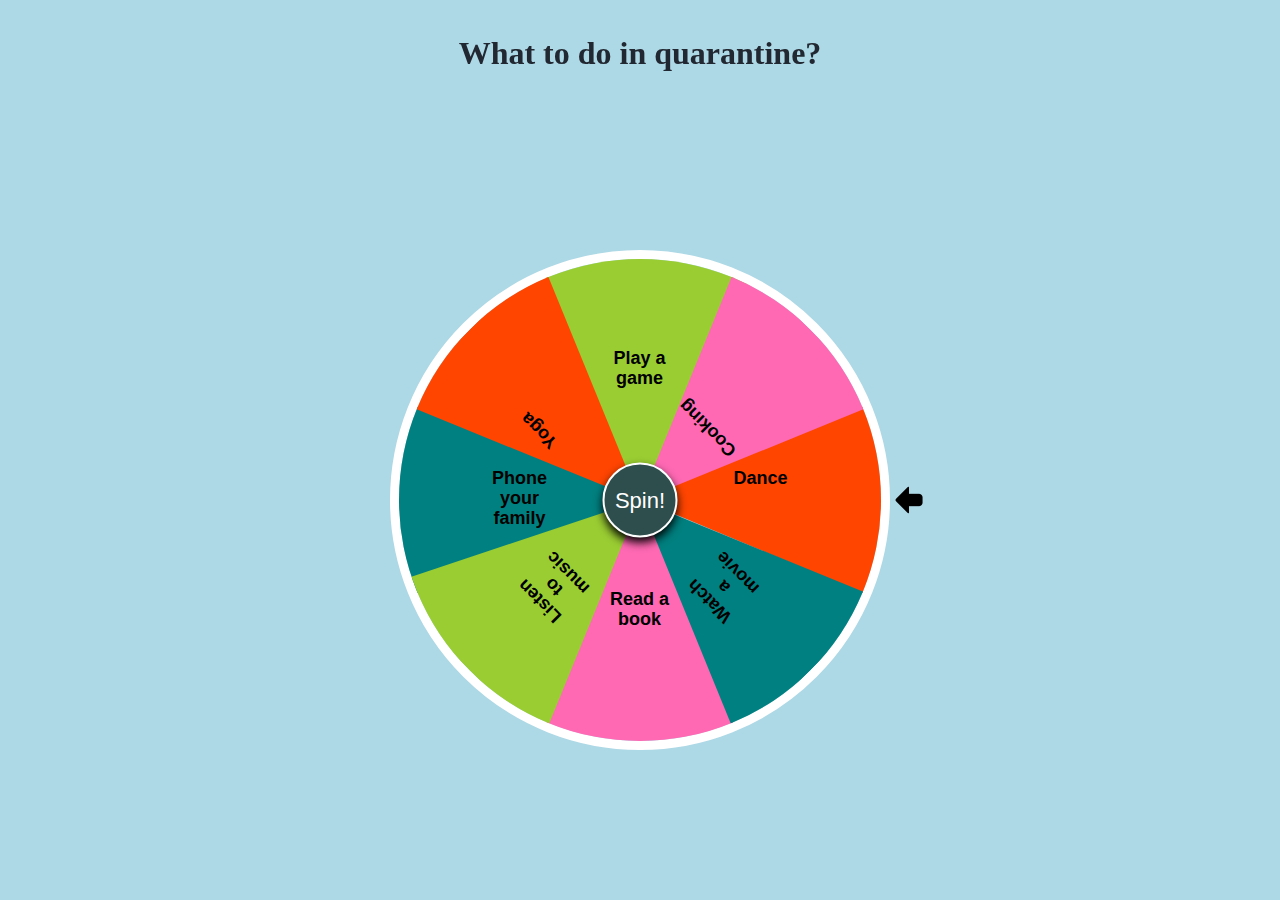
<file: index.html>
<html>
<head>
    <title>Spin the wheel</title>
    <meta name="viewport" content="width=device-width, initial-scale=1"> 
    
    <link rel="stylesheet" type="text/css" href="spin2.css">
    
</head>
    <body>
<h1 class="h1">What to do in quarantine?</h1>
        <script src="spin3.js"></script>
<div class="main">
<div id ="box" class="box">
    <div class="box1">
    <span class="span1">
        <b>Phone your family</b>
        </span>
    <span class="span2">
        <b>Dance</b>
        </span>
        <span class="span3">
        <b>Read a book</b>
        </span>
        <span class="span4">
        <b>Play a game</b>
        </span>
    </div>
    <div class="box2">
        <span class="span1">
        <b>Watch a movie</b>
        </span>
        <span class="span2">
        <b>Yoga</b>
        </span>
        <span class="span3">
        <b>Cooking</b>
        </span>
        <span class="span4">
        <b>Listen to music</b>
        </span>
    </div></div>
    <button class="spin" onclick="myfunction()">Spin!</button>
</div>
    </body>
</html>
</file>
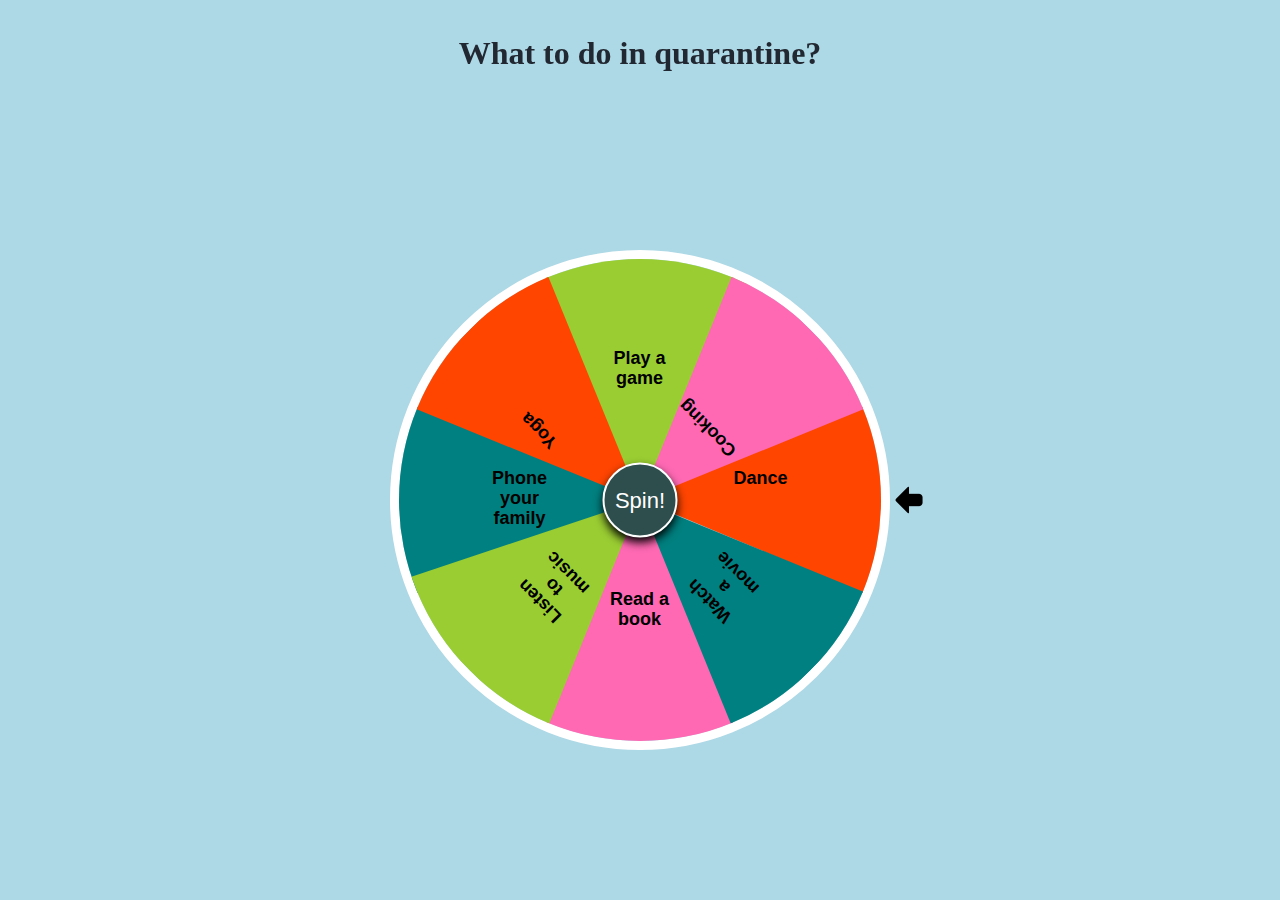
<file: spin.html>
<html>
<head>
    <title>Spin the wheel</title>
    <meta name="viewport" content="width=device-width, initial-scale=1"> 
    
    <link rel="stylesheet" type="text/css" href="spin2.css">
    
</head>
    <body>
<h1 class="h1">What to do in quarantine?</h1>
        <script src="spin3.js"></script>
<div class="main">
<div id ="box" class="box">
    <div class="box1">
    <span class="span1">
        <b>Phone your family</b>
        </span>
    <span class="span2">
        <b>Dance</b>
        </span>
        <span class="span3">
        <b>Read a book</b>
        </span>
        <span class="span4">
        <b>Play a game</b>
        </span>
    </div>
    <div class="box2">
        <span class="span1">
        <b>Watch a movie</b>
        </span>
        <span class="span2">
        <b>Yoga</b>
        </span>
        <span class="span3">
        <b>Cooking</b>
        </span>
        <span class="span4">
        <b>Listen to music</b>
        </span>
    </div></div>
    <button class="spin" onclick="myfunction()">Spin!</button>
</div>
    </body>
</html>
</file>
<file: spin2.css>
*{
    box-sizing:border-box;
    padding:0;
    margin:0;
    outline:none;
}
body
{
    font-family:sans-serif;
    display:flex;
    justify-content: center;
    align-items: center;
    height: 100vh;
    overflow:hidden;
    background: lightblue;
    background-size: cover;
    
}
.main{
    position: relative;
    width: 500px;
    height: 500px;
    top: 50px;
}
.main:after{
    position: absolute;
    content: '';
    width: 32px;
    height: 32px;
    background: url(Arrows-Left-Arrow-icon.png) no-repeat;
    background-size:32px;
    right: -35px;
    top:50%;
    transform:translateY(-50%);
}
.box
{
    width:100%;
    height:100%;
    position: relative;
    border-radius: 50%;
    border:9px solid white;
    overflow:hidden;
    transition: all ease 3s;
}
span{
    width:50%;
    height:50%;
    display: inline-block;
    position: absolute;
}
h1{
    color:#222831;
    position:fixed;
    top:35px;
    font-family: 'dancing script',cursive;
}
.span1{
    clip-path:polygon(0% 92%, 100% 50%, 0 8%);
    background-color: teal;
    top:120px;
    left:0;
}
.span2{
    clip-path:polygon(100% 92%, 0 50%, 100% 8%);
    background-color: orangered;
    top:120px;
    right:0;
}
.span3{
    clip-path:polygon(50% 0%, 8% 100%, 92% 100%);
    background-color: hotpink;
    bottom: 0;
    left:120px;
}
.span4{
    clip-path:polygon(50% 100%, 100% 0%, 8% 0);
    background-color: yellowgreen;
    top:0;
    left:120px;
}
.box2{
    width:100%;
    height:100%;
    transform:rotate(-135deg);
    }
span b
{
    font-family: 'roboto condensed',sans-serif;
    width: 65px;
    height: 65px;
    line-height: 20px;
    color: black;
    font-size: 18px;
    text-align: center;
    position: absolute;
    top: 50%;
    left: 50%;
    transform: translate(-50%,-50%);
}
.spin{
    font-family: 'roboto condensed',sans-serif;
    width: 75px;
    height: 75px;
    border-radius: 50%;
    border: 2px solid white;
    background-color: rgb(46,77,77);
    cursor: pointer;
    color: #fff;
    box-shadow: 0 5px 10px #000;
    font-size: 22px;
    position: absolute;
    top: 50%;
    left: 50%;
    transform: translate(-50%,-50%);
}
,spin:active
{
    width: 60px;
    height: 60px;
    font-size: 20px;
}
.main.animate:after
{
    animation: animateArrow 0.7s ease infinite;
}
    @media only screen and (max-width:600px)
    {
        h1{
            font-size: 40px;
            top:50px;
        }
        .main{
            height: 700px;
            width: 700px;
        }
}
    
    
    
    
    
    
    
    
    
    
    
    
    
    
    
    
    
    
    
    
    
    
    
    
    
    
    
    
    
    
    
    
    
    
    
    
    
    
    
}
</file>
